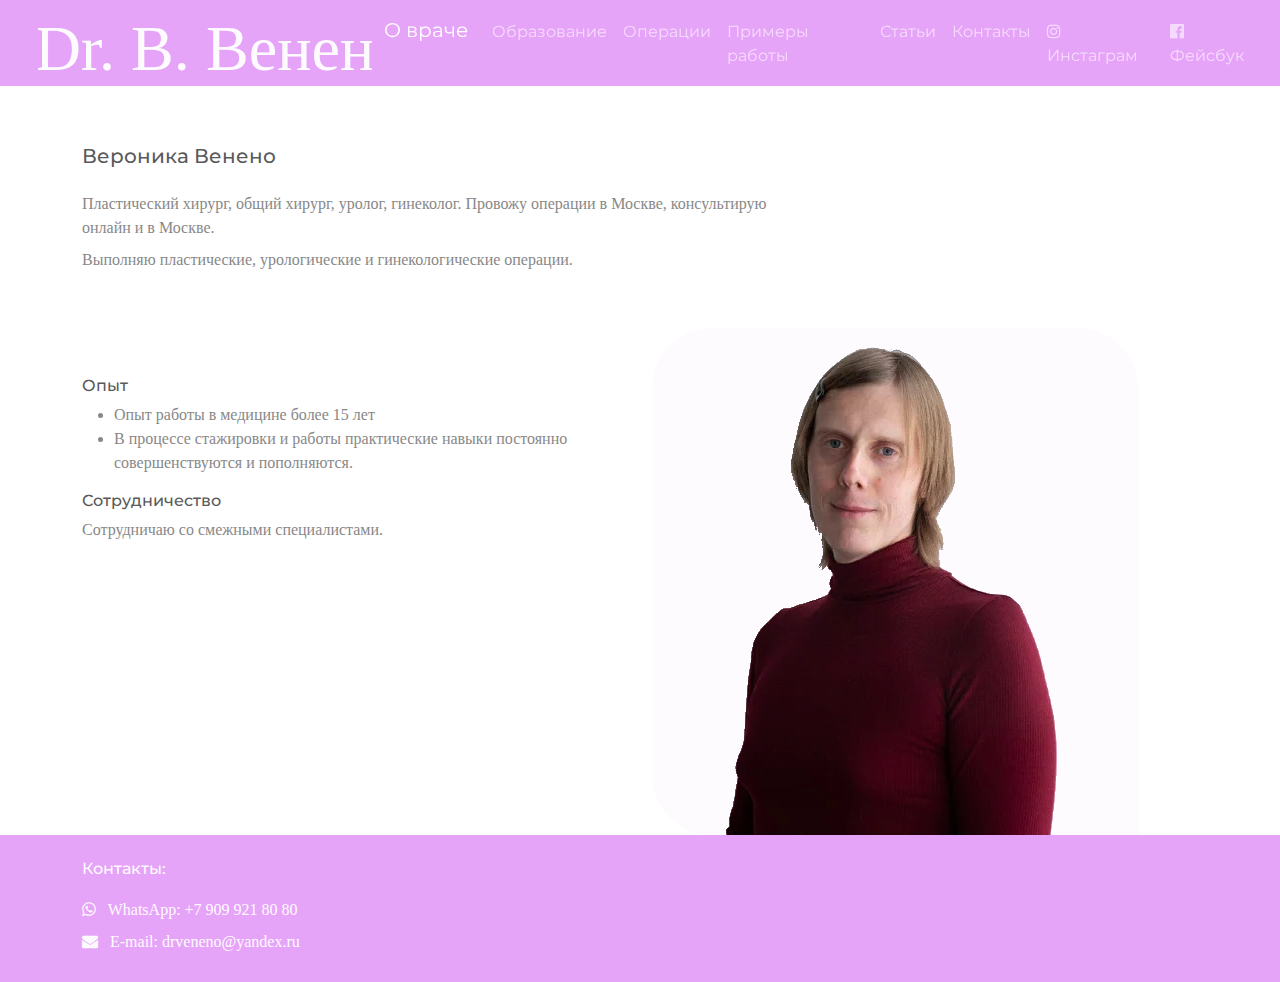
<file: index.html>
<!DOCTYPE html>
<html lang="en">

<head>
    <meta charset="UTF-8">
    <title>Dr. Вероника Венено</title>
    <meta name="viewport" content="width=device-width, initial-scale=1">
    <link rel="stylesheet" href="style/bootstrap.min.css">
    <link rel="stylesheet" href="style/font-awesome.min.css">
    <link rel="stylesheet" href="style/prism-okaidia.css">
    <link rel="stylesheet" href="style/custom.min.css">
    <link rel="stylesheet" href="style/dedicated.css">
</head>

<body class="d-flex flex-column min-vh-100">
<header class="navbar navbar-expand-lg fixed-top navbar-dark bg-primary">
    <img class="logo" src="./images/logo_light.svg">
    <div class="container d-flex align-items-baseline">
        <a href="./index.html" class="navbar-brand">О враче</a>
        <button class="navbar-toggler" type="button" data-bs-toggle="collapse" data-bs-target="#navbarResponsive"
                aria-controls="navbarResponsive" aria-expanded="false" aria-label="Toggle navigation">
            <span class="navbar-toggler-icon"></span>
        </button>
        <div class="collapse navbar-collapse" id="navbarResponsive">
            <ul class="navbar-nav">
                <li class="nav-item">
                    <a class="nav-link" href="./education.html">Образование</a>
                </li>
                <li class="nav-item">
                    <a class="nav-link" href="./surgery.html">Операции</a>
                </li>
                <li class="nav-item">
                    <a class="nav-link" href="#">Примеры работы</a>
                </li>
                <li class="nav-item">
                    <a class="nav-link" href="#">Статьи</a>
                </li>
                <li class="nav-item">
                    <a class="nav-link" href="#contacts">Контакты</a>
                </li>
            </ul>
            <ul class="navbar-nav ms-md-auto">
                <li class="nav-item">
                    <a target="_blank" rel="noopener" class="nav-link"
                       href="https://www.instagram.com/dr.vveneno/"><i class="fa fa-instagram"></i>Инстаграм</a>
                </li>
                <li class="nav-item">
                    <a target="_blank" rel="noopener" class="nav-link" href="https://twitter.com/bootswatch"><i
                            class="fa fa-facebook-official"></i>Фейсбук</a>
                </li>
            </ul>
        </div>
    </div>
</header>
<main class="container">
    <section class="row">
        <div class="col-md-8">
            <h5 class="my-4">Вероника Венено</h5>
            <p class="my-2">Пластический хирург, общий хирург, уролог, гинеколог.
                Провожу операции в Москве, консультирую онлайн и в Москве.</p>
            <p class="my-2">Выполняю пластические, урологические и гинекологические операции.
            </p>
        </div>
    </section>
    <section class="row mt-5">
        <div class="col-md-6 mt-5">
            <h6>Опыт</h6>
            <ul>
                <li>Опыт работы в медицине более 15 лет</li>
                <li>В процессе стажировки и работы практические навыки постоянно
                    совершенствуются и пополняются.
                </li>
            </ul>
            <h6>Сотрудничество</h6>
            <p>Сотрудничаю со смежными специалистами.
            </p>
        </div>
        <div class="col-md-6 d-flex align-items-end">
            <img src="images/veronika.png" alt="Veronika" class="hero-photo">
        </div>
    </section>
</main>
<footer class="footer mt-auto py-3 bg-primary">
    <div class="container my-2 color-primary-white" id="contacts">
        <h6 class="mb-3 color-primary-white">Контакты:</h6>
        <div class="row">
            <div class="my-1">
                <i class="fa fa-whatsapp me-2" aria-hidden="true"></i>
                WhatsApp: +7 909 921 80 80
            </div>
            <div class="my-1">
                <i class="fa fa-envelope me-2" aria-hidden="true"></i>
                E-mail: drveneno@yandex.ru
            </div>
        </div>
    </div>
</footer>
<script src="script/jquery.min.js"></script>
<script src="script/bootstrap.bundle.min.js"></script>
<script src="script/prism.js" data-manual></script>
<script src="script/custom.js"></script>
</body>

</html>
</file>
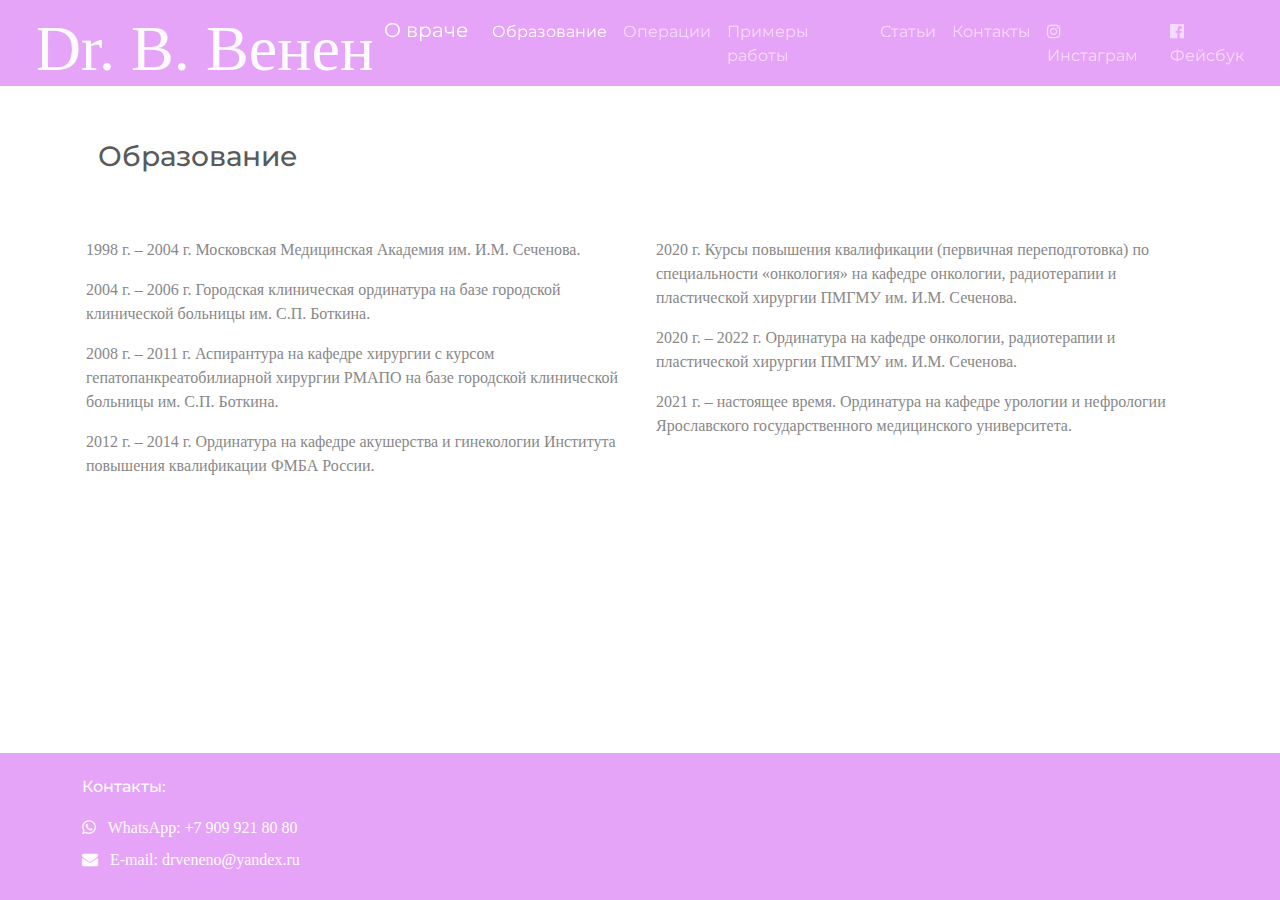
<file: education.html>
<!DOCTYPE html>
<html lang="en">
<head>
    <meta charset="UTF-8">
    <title>Образование</title>
    <meta name="viewport" content="width=device-width, initial-scale=1">
    <link rel="stylesheet" href="style/bootstrap.min.css">
    <link rel="stylesheet" href="style/font-awesome.min.css">
    <link rel="stylesheet" href="style/prism-okaidia.css">
    <link rel="stylesheet" href="style/custom.min.css">
    <link rel="stylesheet" href="style/dedicated.css">
</head>
<body class="d-flex flex-column min-vh-100">
<header class="navbar navbar-expand-lg fixed-top navbar-dark bg-primary">
    <img class="logo" src="./images/logo_light.svg">
    <div class="container d-flex align-items-baseline">
        <a href="./index.html" class="navbar-brand">О враче</a>
        <button class="navbar-toggler" type="button" data-bs-toggle="collapse" data-bs-target="#navbarResponsive"
                aria-controls="navbarResponsive" aria-expanded="false" aria-label="Toggle navigation">
            <span class="navbar-toggler-icon"></span>
        </button>
        <div class="collapse navbar-collapse" id="navbarResponsive">
            <ul class="navbar-nav">
                <li class="nav-item">
                    <a class="nav-link active" href="./education.html">Образование</a>
                </li>
                <li class="nav-item">
                    <a class="nav-link" href="./surgery.html">Операции</a>
                </li>
                <li class="nav-item">
                    <a class="nav-link" href="#">Примеры работы</a>
                </li>
                <li class="nav-item">
                    <a class="nav-link" href="#">Статьи</a>
                </li>
                </li>
                <li class="nav-item">
                    <a class="nav-link" href="#">Контакты</a>
                </li>
            </ul>
            <ul class="navbar-nav ms-md-auto">
                <li class="nav-item">
                    <a target="_blank" rel="noopener" class="nav-link" href="https://www.instagram.com/dr.vveneno/"><i
                            class="fa fa-instagram"></i>Инстаграм</a>
                </li>
                <li class="nav-item">
                    <a target="_blank" rel="noopener" class="nav-link" href="https://twitter.com/bootswatch"><i
                            class="fa fa-facebook-official"></i>Фейсбук</a>
                </li>
            </ul>
        </div>
    </div>
</header>
<main class="container mt-1">
    <h3 class="mb-5 p-3">Образование</h3>
    <div class="row my-1 d-flex justify-content-start">
        <div class="col-md-6 px-3">
            <p>
                1998 г. – 2004 г. Московская Медицинская Академия им. И.М. Сеченова.
            </p>
            <p>
                2004 г. – 2006 г. Городская клиническая ординатура на базе городской клинической больницы им. С.П.
                Боткина.
            </p>
            <p>
                2008 г. – 2011 г. Аспирантура на кафедре хирургии с курсом гепатопанкреатобилиарной хирургии РМАПО на
                базе городской клинической больницы им. С.П. Боткина.
            </p>
            <p>
                2012 г. – 2014 г. Ординатура на кафедре акушерства и гинекологии Института повышения квалификации ФМБА
                России.
            </p>
        </div>
        <div class="col-md-6 px-3">
            <p>
                2020 г. Курсы повышения квалификации (первичная переподготовка) по специальности «онкология» на кафедре
                онкологии, радиотерапии и пластической хирургии ПМГМУ им. И.М. Сеченова.
            </p>
            <p>
                2020 г. – 2022 г. Ординатура на кафедре онкологии, радиотерапии и пластической хирургии ПМГМУ им. И.М.
                Сеченова.
            </p>
            <p>
                2021 г. – настоящее время. Ординатура на кафедре урологии и нефрологии Ярославского государственного
                медицинского университета.
            </p>
        </div>
    </div>
</main>
<footer class="footer mt-auto py-3 bg-primary">
    <div class="container my-2 color-primary-white" id="contacts">
        <h6 class="mb-3 color-primary-white">Контакты:</h6>
        <div class="row">
            <div class="my-1">
                <i class="fa fa-whatsapp me-2" aria-hidden="true"></i>
                WhatsApp: +7 909 921 80 80
            </div>
            <div class="my-1">
                <i class="fa fa-envelope me-2" aria-hidden="true"></i>
                E-mail: drveneno@yandex.ru
            </div>
        </div>
    </div>
</footer>
<script src="script/jquery.min.js"></script>
<script src="script/bootstrap.bundle.min.js"></script>
<script src="script/prism.js" data-manual></script>
<script src="script/custom.js"></script>
</body>
</html>
</file>
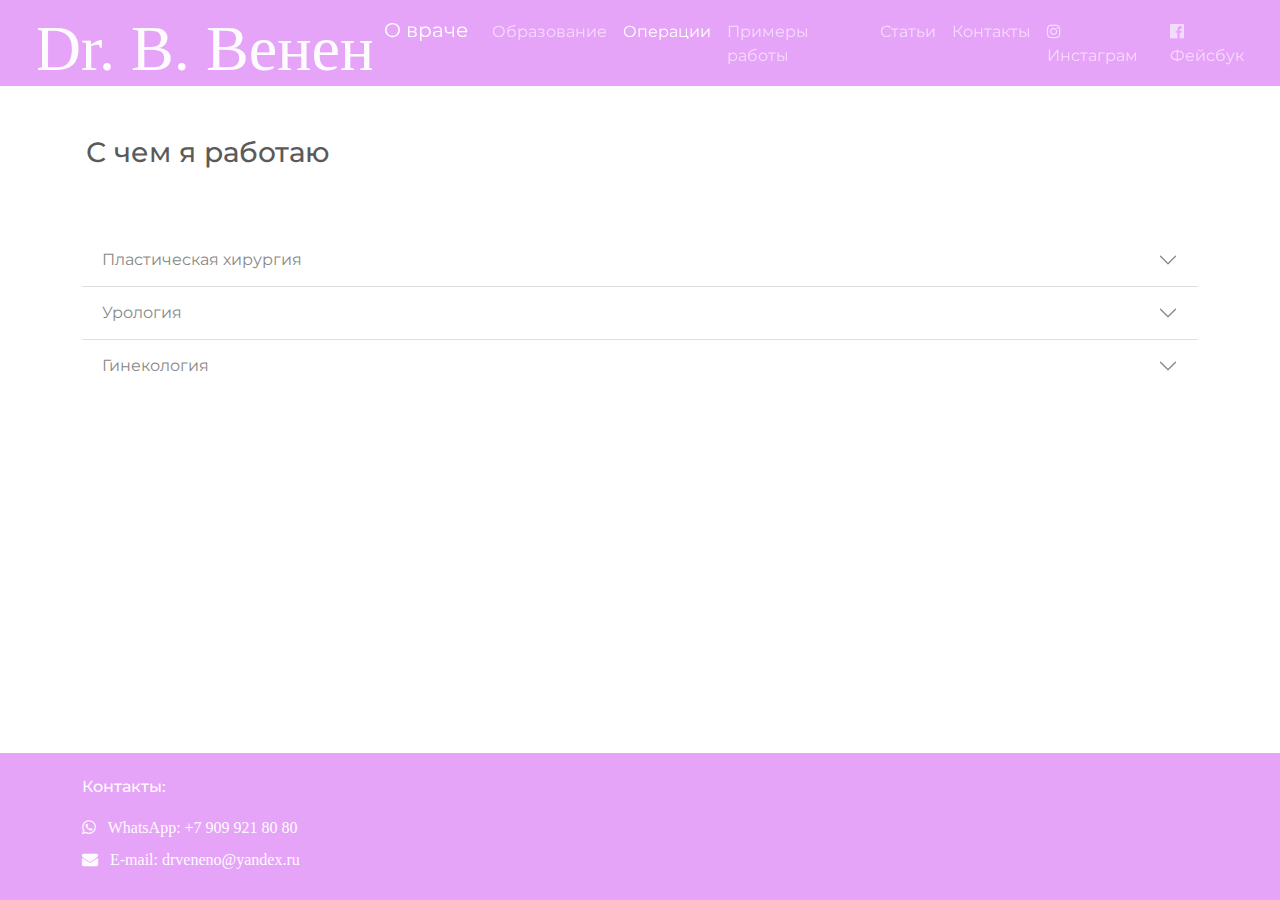
<file: surgery.html>
<!DOCTYPE html>
<html lang="en">
<head>
    <meta charset="UTF-8">
    <title>Хирургия</title>
    <meta name="viewport" content="width=device-width, initial-scale=1">
    <link rel="stylesheet" href="style/bootstrap.min.css">
    <link rel="stylesheet" href="style/font-awesome.min.css">
    <link rel="stylesheet" href="style/prism-okaidia.css">
    <link rel="stylesheet" href="style/custom.min.css">
    <link rel="stylesheet" href="style/dedicated.css">
</head>
<body class="d-flex flex-column min-vh-100">
<header class="navbar navbar-expand-lg fixed-top navbar-dark bg-primary">
    <img class="logo" src="./images/logo_light.svg">
    <div class="container d-flex align-items-baseline">
        <a href="./index.html" class="navbar-brand">О враче</a>
        <button class="navbar-toggler" type="button" data-bs-toggle="collapse" data-bs-target="#navbarResponsive"
                aria-controls="navbarResponsive" aria-expanded="false" aria-label="Toggle navigation">
            <span class="navbar-toggler-icon"></span>
        </button>
        <div class="collapse navbar-collapse" id="navbarResponsive">
            <ul class="navbar-nav">
                <li class="nav-item">
                    <a class="nav-link" href="./education.html">Образование</a>
                </li>
                <li class="nav-item">
                    <a class="nav-link active" href="./surgery.html">Операции</a>
                </li>
                <li class="nav-item">
                    <a class="nav-link" href="#">Примеры работы</a>
                </li>
                <li class="nav-item">
                    <a class="nav-link" href="#">Статьи</a>
                </li>
                </li>
                <li class="nav-item">
                    <a class="nav-link" href="#">Контакты</a>
                </li>
            </ul>
            <ul class="navbar-nav ms-md-auto">
                <li class="nav-item">
                    <a target="_blank" rel="noopener" class="nav-link" href="https://www.instagram.com/dr.vveneno/"><i
                            class="fa fa-instagram"></i>Инстаграм</a>
                </li>
                <li class="nav-item">
                    <a target="_blank" rel="noopener" class="nav-link" href="https://twitter.com/bootswatch"><i
                            class="fa fa-facebook-official"></i>Фейсбук</a>
                </li>
            </ul>
        </div>
    </div>
</header>
<main class="container">
    <h3 class="row mb-5 p-3">С чем я работаю</h3>
    <div class="accordion accordion-flush" id="accordionFlushExample">
        <div class="accordion-item">
            <h6 class="accordion-header" id="flush-headingOne">
                <button class="accordion-button collapsed" type="button" data-bs-toggle="collapse"
                        data-bs-target="#flush-collapseOne" aria-expanded="false" aria-controls="flush-collapseOne">
                    <span>Пластическая хирургия</span>
                </button>
            </h6>
            <div id="flush-collapseOne" class="accordion-collapse collapse" aria-labelledby="flush-headingOne"
                 data-bs-parent="#accordionFlushExample">
                <div class="accordion-body p-5">
                    Блефаропластика. Ринопластика. Хейлопластика. Фронтопластика. Ментопластика. Хондроларингопластика.
                    Аугментационная маммопластика. Мастопексия и редукционная маммопластика. Маскулинизирующая
                    маммопластика (мастэктомия). Абдоминопластика. Липосакция. Липотрансфер. Интимная пластика у мужчин
                    и женщин (лабиопластика, скротопластика).
                    <p>Гендерно-аффирмативная генитальная хирургия: вагинопластика, метоидиопластика.</p>
                </div>
            </div>
        </div>
        <div class="accordion-item">
            <h6 class="accordion-header" id="flush-headingTwo">
                <button class="accordion-button collapsed" type="button" data-bs-toggle="collapse"
                        data-bs-target="#flush-collapseTwo" aria-expanded="false" aria-controls="flush-collapseTwo">
                    <span>Урология</span>
                </button>
            </h6>
            <div id="flush-collapseTwo" class="accordion-collapse collapse" aria-labelledby="flush-headingTwo"
                 data-bs-parent="#accordionFlushExample">
                <div class="accordion-body p-5">
                    Хирургическое лечение варикоцеле, водянки яичка, фимоза и парафимоза. Орхиэктомия. Уретропластика.
                    Трансуретральные резекции предстательной железы, новообразований мочевого пузыря.
                </div>
            </div>
        </div>
        <div class="accordion-item">
            <h6 class="accordion-header" id="flush-headingThree">
                <button class="accordion-button collapsed" type="button" data-bs-toggle="collapse"
                        data-bs-target="#flush-collapseThree" aria-expanded="false" aria-controls="flush-collapseThree">
                    <span>Гинекология</span>
                </button>
            </h6>
            <div id="flush-collapseThree" class="accordion-collapse collapse" aria-labelledby="flush-headingThree"
                 data-bs-parent="#accordionFlushExample">
                <div class="accordion-body p-5">
                    Аднексэктомия. Удаление кист и новообразований яичников. Гистерэктомия. Удаление кисты бартолиновой
                    железы. Пластика стенок влагалища. Гистероскопия, гистерорезектоскопия. Хирургическое лечение
                    стрессового недержания мочи.
                </div>
            </div>
        </div>
    </div>
</main>
<footer class="footer mt-auto py-3 bg-primary">
    <div class="container my-2 color-primary-white" id="contacts">
        <h6 class="mb-3 color-primary-white">Контакты:</h6>
        <div class="row">
            <div class="my-1">
                <i class="fa fa-whatsapp me-2" aria-hidden="true"></i>
                WhatsApp: +7 909 921 80 80
            </div>
            <div class="my-1">
                <i class="fa fa-envelope me-2" aria-hidden="true"></i>
                E-mail: drveneno@yandex.ru
            </div>
        </div>
    </div>
</footer>
<script src="script/jquery.min.js"></script>
<script src="script/bootstrap.bundle.min.js"></script>
<script src="script/prism.js" data-manual></script>
<script src="script/custom.js"></script>
</body>
</html>
</file>
<file: style/prism-okaidia.css>
/**
 * okaidia theme for JavaScript, CSS and HTML
 * Loosely based on Monokai textmate theme by http://www.monokai.nl/
 * @author ocodia
 */

code[class*="language-"],
pre[class*="language-"] {
	color: #f8f8f2;
	background: none;
	text-shadow: 0 1px rgba(0, 0, 0, 0.3);
	font-family: Consolas, Monaco, 'Andale Mono', 'Ubuntu Mono', monospace;
	font-size: 1em;
	text-align: left;
	white-space: pre;
	word-spacing: normal;
	word-break: normal;
	word-wrap: normal;
	line-height: 1.5;

	-moz-tab-size: 4;
	-o-tab-size: 4;
	tab-size: 4;

	-webkit-hyphens: none;
	-moz-hyphens: none;
	-ms-hyphens: none;
	hyphens: none;
}

/* Code blocks */
pre[class*="language-"] {
	padding: 1em;
	margin: .5em 0;
	overflow: auto;
	border-radius: 0.3em;
}

:not(pre) > code[class*="language-"],
pre[class*="language-"] {
	background: #272822;
}

/* Inline code */
:not(pre) > code[class*="language-"] {
	padding: .1em;
	border-radius: .3em;
	white-space: normal;
}

.token.comment,
.token.prolog,
.token.doctype,
.token.cdata {
	color: #8292a2;
}

.token.punctuation {
	color: #f8f8f2;
}

.token.namespace {
	opacity: .7;
}

.token.property,
.token.tag,
.token.constant,
.token.symbol,
.token.deleted {
	color: #f92672;
}

.token.boolean,
.token.number {
	color: #ae81ff;
}

.token.selector,
.token.attr-name,
.token.string,
.token.char,
.token.builtin,
.token.inserted {
	color: #a6e22e;
}

.token.operator,
.token.entity,
.token.url,
.language-css .token.string,
.style .token.string,
.token.variable {
	color: #f8f8f2;
}

.token.atrule,
.token.attr-value,
.token.function,
.token.class-name {
	color: #e6db74;
}

.token.keyword {
	color: #66d9ef;
}

.token.regex,
.token.important {
	color: #fd971f;
}

.token.important,
.token.bold {
	font-weight: bold;
}
.token.italic {
	font-style: italic;
}

.token.entity {
	cursor: help;
}
</file>
<file: style/dedicated.css>
body {
    font-family: clarendon-text-pro, serif;
}

.color-primary-white {
    color: #FEFBFF;
}

.button-primary {
    margin: auto;
    display: flex;
    padding: 8px 16px;
    border: none;
    color: #FEFBFF;
    background:  linear-gradient(to right, #E6A4F8, #9DA1F7);
    border-radius: 6px;
    transition: all 0.5s;
    text-transform: uppercase;
}

.button-primary:hover {
    background: linear-gradient(to right, #E6A4F8, #469AE3);
    transition: all 0.5s;
}

.button-primary:active {
    background: linear-gradient(to right, #469AE3, #9DA1F7);
    transition: all 0.5s;
}

.hero-photo {
    background: #FEFBFF;
    border-top-left-radius: 60px;
    border-top-right-radius: 60px;
    border-bottom-left-radius: 60px;
}
.logo {
    display: inline-block;
    margin-top: 10px;
    margin-left: min(50px, 3%);
    height: 60px;
}
</file>
<file: style/custom.min.css>
body {
 padding-top:120px
}
iframe {
 overflow:hidden;
 border:none
}
@media (min-width: 768px) {
 body>.navbar-transparent {
  box-shadow:none
 }
 body>.navbar-transparent .navbar-nav>.open>a {
  box-shadow:none
 }
}
.navbar .fa,
.navbar .fab {
 margin-right:.25rem;
 font-size:1rem
}
#home .navbar,
#help .navbar {
 background:#375ee3;
 background:linear-gradient(145deg, #375ee3 0%, #6543e0 80%);
 transition:box-shadow 200ms ease-in
}
#home .navbar-brand .nav-link,
#help .navbar-brand .nav-link {
 display:inline-block;
 margin-right:-30px
}
#home {
 padding-top:0
}
#home .btn {
 padding:.5rem .9rem
}
.bs-docs-section {
 margin-top:4em
}
.bs-docs-section .page-header h1 {
 padding:2rem 0;
 font-size:3rem
}
.dropdown-menu.show[aria-labelledby="themes"] {
 display:-ms-flexbox;
 display:flex;
 width:420px;
 -ms-flex-wrap:wrap;
 flex-wrap:wrap
}
.dropdown-menu.show[aria-labelledby="themes"] .dropdown-item {
 width:33.333%
}
.dropdown-menu.show[aria-labelledby="themes"] .dropdown-item:first-child {
 width:100%
}
.bs-component {
 position:relative
}
.bs-component+.bs-component {
 margin-top:1rem
}
.bs-component .card {
 margin-bottom:1rem
}
.bs-component .modal {
 position:relative;
 top:auto;
 right:auto;
 left:auto;
 bottom:auto;
 z-index:1;
 display:block
}
.bs-component .modal-dialog {
 width:90%
}
.bs-component .popover {
 position:relative;
 display:inline-block;
 width:220px;
 margin:20px
}
.source-button {
 display:none;
 position:absolute;
 top:0;
 right:0;
 z-index:100;
 font-weight:700
}
.source-button:hover {
 cursor:pointer
}
.bs-component:hover .source-button {
 display:block
}
#source-modal pre {
 max-height:calc(100vh - 11rem)
}
.nav-tabs {
 margin-bottom:15px
}
.progress {
 margin-bottom:10px
}
#footer {
 margin:5em 0
}
#footer li {
 float:left;
 margin-right:1.5em;
 margin-bottom:1.5em
}
#footer p {
 clear:left;
 margin-bottom:0
}
.splash {
 position:relative;
 padding:12em 0 6em;
 background-color:#375ee3;
 background-image:url("../img/splash.svg"),linear-gradient(145deg, #375ee3 0%, #6543e0 80%);
 background-size:cover;
 background-repeat:no-repeat;
 color:#fff;
 text-align:center
}
.splash .logo {
 width:160px
}
.splash h1 {
 font-size:3em;
 color:#fff
}
.splash #social {
 margin:2em 0 3em
}
.splash .alert {
 margin:2em 0;
 border:none
}
.splash .sponsor a {
 color:#fff
}
.section-tout {
 padding:6em 0 1em;
 border-bottom:1px solid rgba(0,0,0,0.05);
 background-color:#eaf1f1;
 text-align:center
}
.section-tout .icon {
 display:-ms-flexbox;
 display:flex;
 -ms-flex-pack:center;
 justify-content:center;
 -ms-flex-align:center;
 align-items:center;
 width:80px;
 height:80px;
 margin:0 auto 1rem;
 background:#375ee3;
 background:linear-gradient(145deg, #375ee3 0%, #6543e0 80%);
 border-radius:50%;
 font-size:2rem;
 color:rgba(255,255,255,0.9)
}
.section-tout p {
 margin-bottom:5em
}
.section-preview {
 padding:4em 0
}
.section-preview .preview {
 margin-bottom:4em;
 background-color:#eaf1f1
}
.section-preview .preview .image {
 position:relative
}
.section-preview .preview .image img {
 width:100%;
 height:auto
}
.section-preview .preview .options {
 padding:2em;
 border-top:1px solid rgba(0,0,0,0.125);
 text-align:center
}
.section-preview .preview .options p {
 margin-bottom:2em
}
.section-preview .dropdown-menu {
 text-align:left
}
.section-preview .lead {
 margin-bottom:2em
}
.sponsor a {
 text-decoration:none
}
.sponsor #carbonads {
 max-width:240px;
 margin:0 auto
}
.sponsor .carbon-text {
 display:block;
 margin-top:1em;
 font-size:12px
}
.sponsor .carbon-poweredby {
 float:right;
 margin-top:1em;
 font-size:10px
}
@media (max-width: 767px) {
 .splash {
  padding-top:8em
 }
 .splash .logo {
  width:100px
 }
 .splash h1 {
  font-size:2em
 }
 #banner {
  margin-bottom:2em;
  text-align:center
 }
}
@media (max-width: 991px) {
 .navbar .fa {
  display:none
 }
}
@media (min-width: 992px) {
 .navbar-transparent {
  background:none !important;
  box-shadow:none
 }
}
.bs-component>.btn,
.bs-component>.btn-toolbar>.btn-group,
.bs-component>.btn-group,
#home .section-preview .card .btn-group {
 margin-bottom:.25rem
}
</file>
